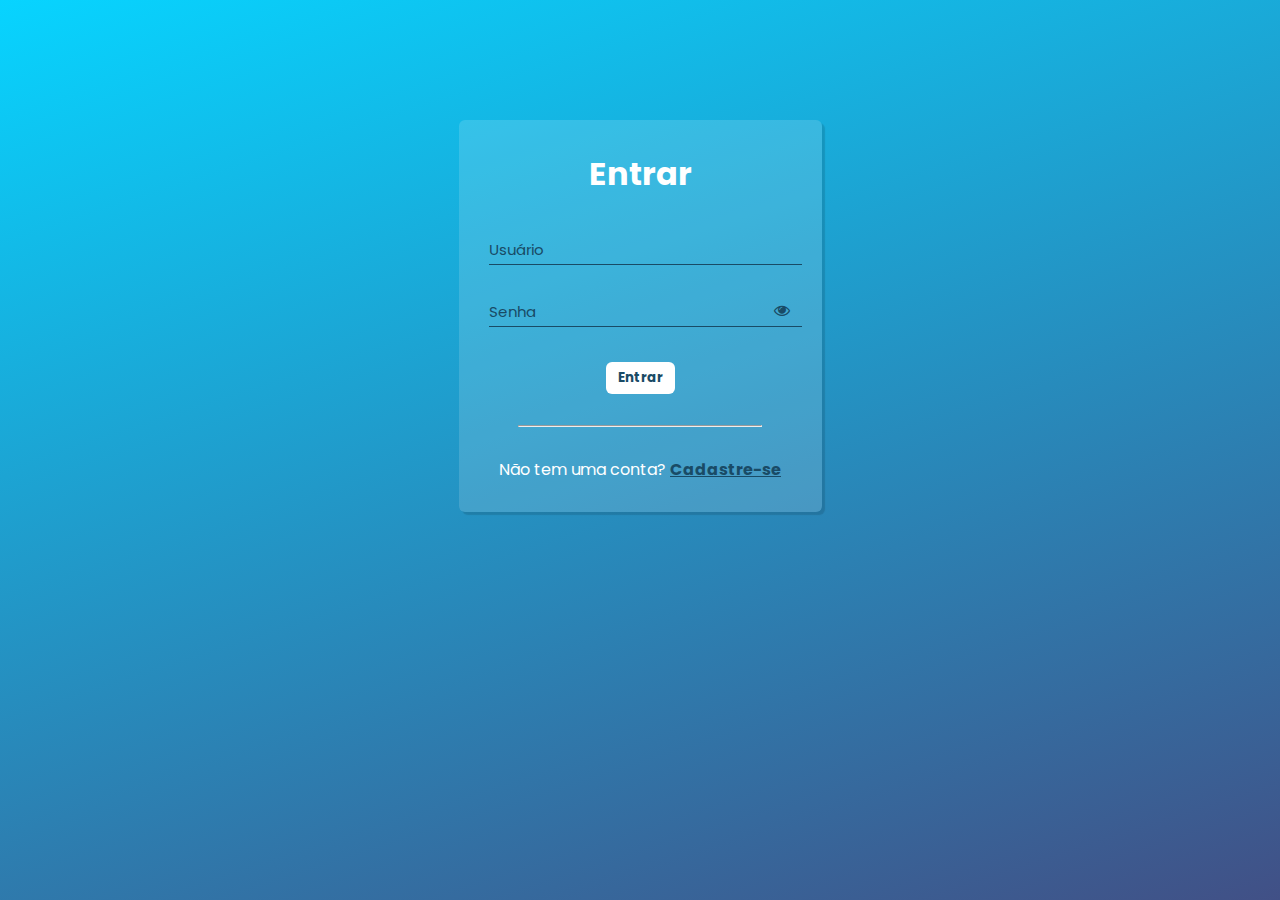
<file: index.html>
<!DOCTYPE html>
<html lang="en">
<head>
    <meta charset="UTF-8">
    <meta http-equiv="X-UA-Compatible" content="IE=edge">
    <meta name="viewport" content="width=device-width, initial-scale=1.0">
    <title>Login com Validação</title>
    <link rel="stylesheet" href="style.css">
    <link rel="stylesheet" href="https://stackpath.bootstrapcdn.com/font-awesome/4.7.0/css/font-awesome.min.css">
</head>
<body>

    <div class="container">
        <div class="card">
            <h1>Entrar</h1>
            <div id="error">Revise seus dados</div>
            <div id="sucesso">Você está logado</div>
            <div class="label-float">
                <input type="text" id="usuario" placeholder="" required>
                <label for="usuario" id="usuariolabel">Usuário</label>
            </div>

            <div class="label-float">
                <input type="password" id="senha" placeholder="" required>
                <label for="senha" id="senhalabel">Senha</label>
                <i class="fa fa-eye" aria-hidden="false"></i>
            </div>

            <div class="justify-center">
                <button onclick='entrar()'>Entrar</button>
            </div>

            <div class="justify-center">
                <hr>
            </div>

            <p>Não tem uma conta? <a href='cadastro.html'>Cadastre-se</a></p>

            <script src="script.js"></script>
            <script src="login.js"></script>

        </div>
    </div>
    
    


</body>
</html>
</file>
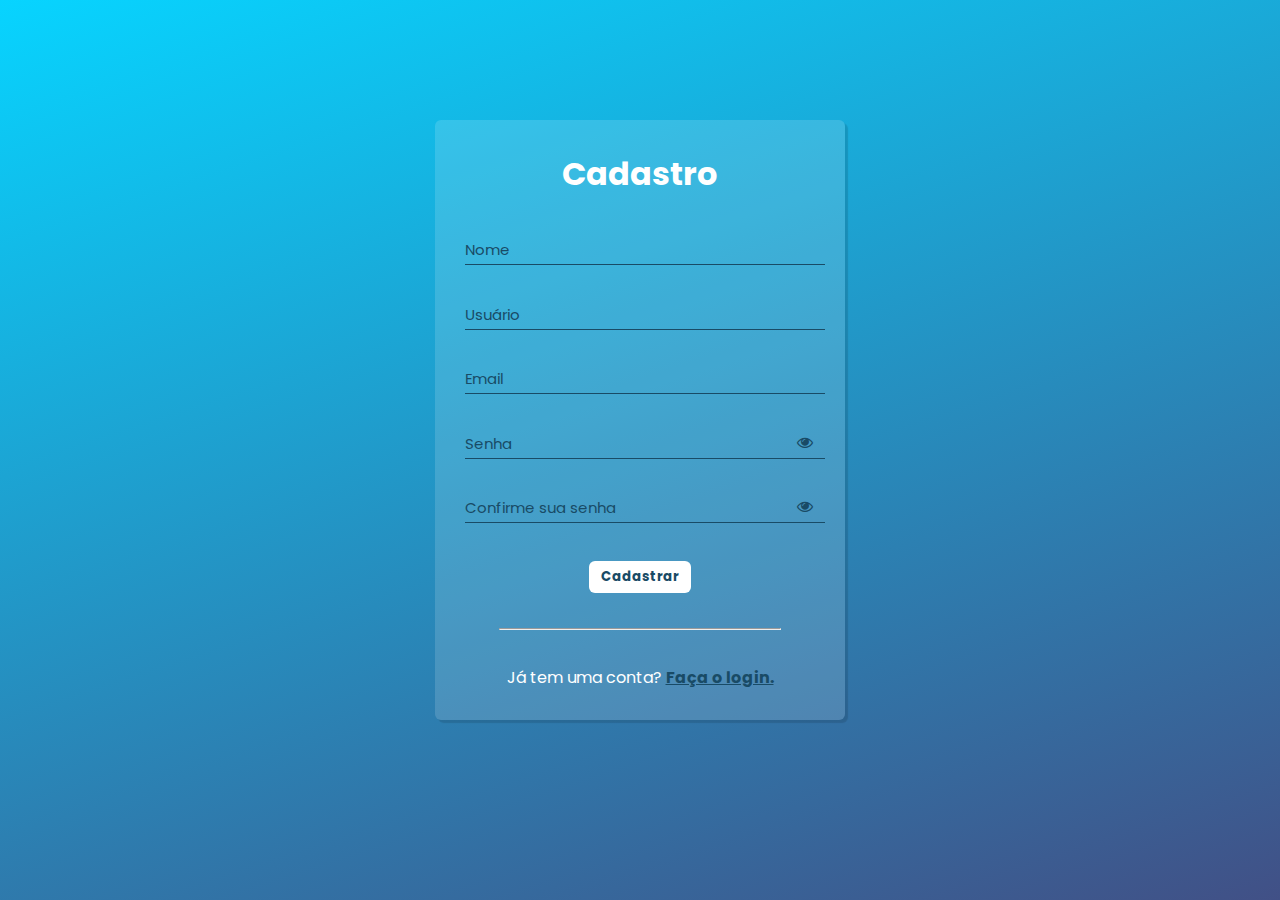
<file: cadastro.html>
<!DOCTYPE html>
<html lang="en">
<head>
    <meta charset="UTF-8">
    <meta http-equiv="X-UA-Compatible" content="IE=edge">
    <meta name="viewport" content="width=device-width, initial-scale=1.0">
    <title>Login com Validação</title>
    <link rel="stylesheet" href="https://stackpath.bootstrapcdn.com/font-awesome/4.7.0/css/font-awesome.min.css">
    <link rel="stylesheet" href="cadastro.css">
    
</head>
<body>

    <div class="container">
        <div class="card">
            <h1>Cadastro</h1>
            <div id="erro">Revise seus dados</div>
            <div id="sucesso">Conta criada com sucesso</div>
            <div class="label-float">
                <input type="text" id="nome" placeholder="" required>
                <label id='labelnome' for="nome">Nome</label>
            </div>

            <div class="label-float">
                <input type="text" id="usuario" placeholder="" required>
                <label id='labelusuario'for="usuario">Usuário</label>
            </div>

            <div class="label-float">
                <input type="text" id="email" placeholder="" required>
                <label id='labelemail' for="email">Email</label>
            </div>

            <div class="label-float">
                <input type="password" id="senha" placeholder="" required>
                <label  id='labelsenha' for="senha">Senha</label>
                <i class="fa fa-eye" aria-hidden="false"></i>

            </div>

            <div class="label-float">
                <input type="password" id="confirmarsenha" placeholder="" required>
                <label id='labelconfirmarsenha' for="confirmarsenha">Confirme sua senha</label>
                <i id='confirmaSenha' class="fa fa-eye" aria-hidden="false"></i>
            </div>

            <div class="justify-center">
                <button onclick="cadastrar()">Cadastrar</button>
            </div>

            <div class="justify-center">
                <hr>
            </div>

            <p>Já tem uma conta? <a href='index.html'>Faça o login.</a></p>

        </div>
    </div>
    
    <script src="script.js"></script>



</body>
</html>
</file>
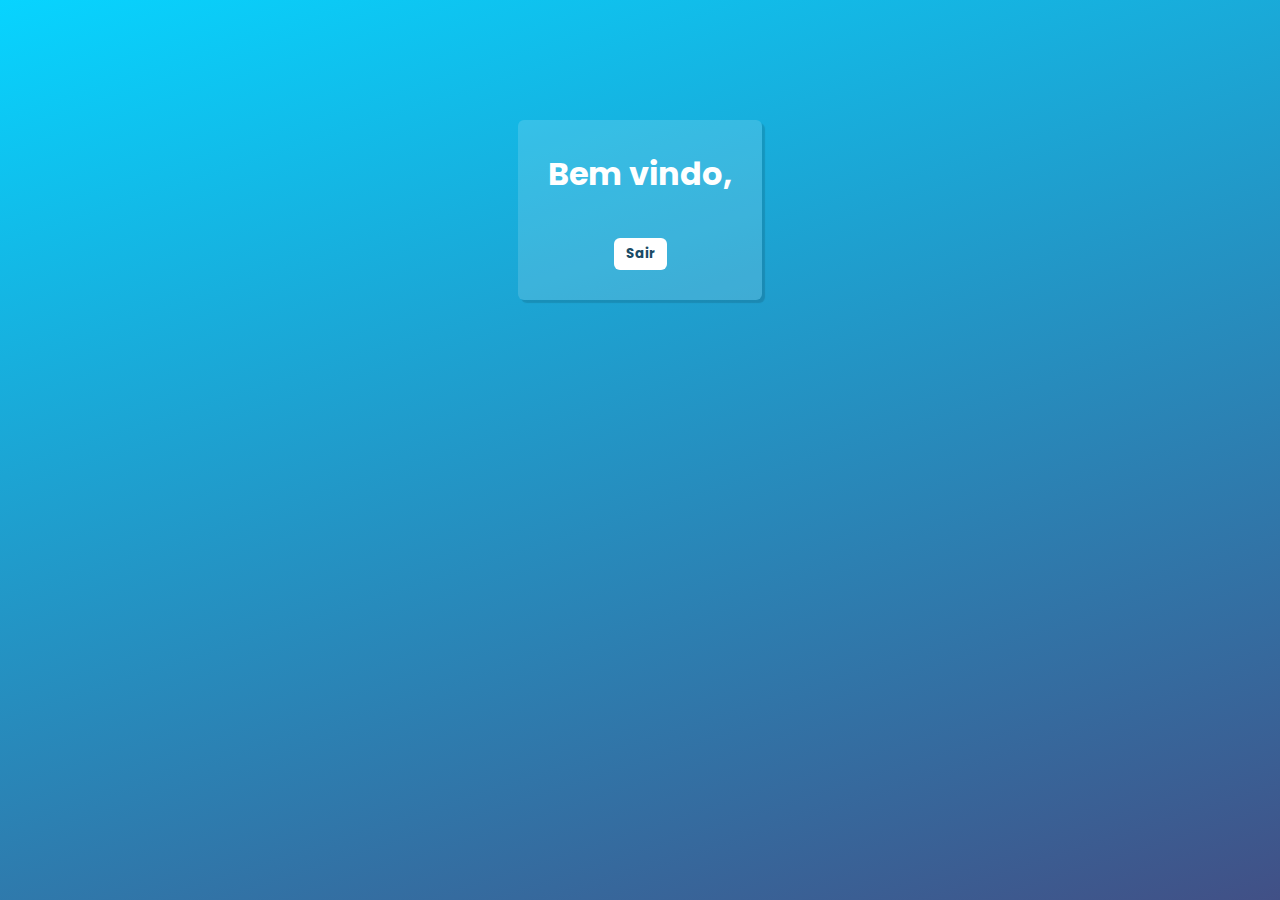
<file: inicio.html>
<!DOCTYPE html>
<html lang="en">
<head>
    <meta charset="UTF-8">
    <meta http-equiv="X-UA-Compatible" content="IE=edge">
    <meta name="viewport" content="width=device-width, initial-scale=1.0">
    <title>Login com Validação</title>
    <link rel="stylesheet" href="style.css">
    <link rel="stylesheet" href="https://stackpath.bootstrapcdn.com/font-awesome/4.7.0/css/font-awesome.min.css">
</head>
<body>

    <div class="container">
        <div class="card">
            <h1>Bem vindo,</h1>
            <h1 id="logado"></h1>
           <div class="saircaixa"><button onclick="sair()">Sair</button></div>
            <script src="script.js"></script>
            <script src="logout.js"></script>
        </div>
    </div>
    
</body>
</html>
</file>
<file: style.css>
@import url('https://fonts.googleapis.com/css2?family=Poppins:ital,wght@0,100;0,200;0,300;0,400;0,500;0,600;0,700;0,800;0,900;1,100;1,200;1,300;1,400;1,500;1,600;1,700;1,800;1,900&display=swap');

* {
    margin: 0;
    padding: 0;
    font-family: 'Poppins', sans-serif;
    color: rgb(255, 255, 255);
}

body {
    background: rgb(65,80,134);
    background: linear-gradient(342deg, rgba(65,80,134,1) 0%, rgba(7,212,255,1) 100%);
    background-size: cover;
    background-attachment: fixed;
}

.container {
    display: flex;
    justify-content: center;
    width: 100%;
    margin-top: 120px;
}

.card {
    background-color: #ffffff25;
    padding: 30px;
    border-radius: 6px;
    box-shadow: 3px 3px 1px 0px #00000020;
}

h1 {
    text-align: center;
    margin-bottom: 20px;
}

.label-float input {
    width: 100%;
    padding: 5px;
    display: inline-block;
    border: 0;
    background-color: transparent;
    border-bottom: 1.5px solid #194b66;
    outline: none;
    min-width: 180px;
    font-size: 15px;
    transition: all .3s ease-out;
    border-radius: 0;
    color: #194b66;
}

.label-float {
    position: relative;
    margin-bottom: 5%;
    padding-top: 13px;
    margin-bottom: 5%;
}

.label-float input:focus {
    border-bottom: 1.5px solid #ffffff;
}

.label-float label {
    color: #194b66;
    pointer-events: none;
    font-size: 15px;
    transition: all .3s ease-out;
    position: absolute;
    top: 0;
    left: 0;
    margin-top: 20px;
}

.label-float input:focus + label,
.label-float input:valid + label
 {
    font-size: 16px;
    margin-top: 0;
    color: white;
}

button {
    background-color: #ffffff;
    border: none;
    border-radius: 6px;
    color: #194b66;
    padding: 6px 12px;
    font-weight: bold;
    margin-top: 20px;
    cursor: pointer;
    outline: none;
    transition: all .1s ease-out;

}

button:hover {
    background-color: #194b66;
    color: white;
}

.justify-center {
    display: flex;
    justify-content: center;
}

hr {
    margin: 10% 0;
    width: 80%;
}
p {
    text-align: center;

}
p a {
    color:#194b66;
    font-weight: bold;
}

p a:hover {
    transition: all .1s ease-out;
    color: white;
}

.fa-eye {
    position: absolute;
    top: 22px;
    right: 2px;
    cursor: pointer;
    color:#194b66
}

.fa-eye:hover {
    color:#ffffff
}

#error {
    color: red;
    text-align: center;
    display: none;
    margin-bottom: 20px;
}

#sucesso {
    color: green;
    text-align: center;
    display: none;

}

.saircaixa {
    display: flex;
    justify-content: center;
}
</file>
<file: cadastro.css>
@import url('https://fonts.googleapis.com/css2?family=Poppins:ital,wght@0,100;0,200;0,300;0,400;0,500;0,600;0,700;0,800;0,900;1,100;1,200;1,300;1,400;1,500;1,600;1,700;1,800;1,900&display=swap');

* {
    margin: 0;
    padding: 0;
    font-family: 'Poppins', sans-serif;
    color: rgb(255, 255, 255);
}

body {
    background: rgb(65,80,134);
    background: linear-gradient(342deg, rgba(65,80,134,1) 0%, rgba(7,212,255,1) 100%);
    background-size: cover;
    background-attachment: fixed;
}

.container {
    display: flex;
    justify-content: center;
    width: 100%;
    margin-top: 120px;
}

.card {
    background-color: #ffffff25;
    padding: 30px;
    border-radius: 6px;
    box-shadow: 3px 3px 1px 0px #00000020;
    width: 350px;
}

h1 {
    text-align: center;
    margin-bottom: 20px;
}

.label-float input {
    width: 100%;
    padding: 5px;
    display: inline-block;
    border: 0;
    background-color: transparent;
    border-bottom: 1.5px solid #194b66;
    outline: none;
    min-width: 180px;
    font-size: 15px;
    transition: all .3s ease-out;
    border-radius: 0;
    color: #194b66;
}

.label-float {
    position: relative;
    margin-bottom: 5%;
    padding-top: 13px;
    margin-bottom: 5%;
}

.label-float input:focus {
    border-bottom: 1.5px solid #ffffff;
}

.label-float label {
    color: #194b66;
    pointer-events: none;
    font-size: 15px;
    transition: all .3s ease-out;
    position: absolute;
    top: 0;
    left: 0;
    margin-top: 20px;
}

.label-float input:focus + label,
.label-float input:valid + label
 {
    font-size: 12px;
    margin-top: 0;
    color: white;
}

button {
    background-color: #ffffff;
    border: none;
    border-radius: 6px;
    color: #194b66;
    padding: 6px 12px;
    font-weight: bold;
    margin-top: 20px;
    cursor: pointer;
    outline: none;
    transition: all .1s ease-out;

}

button:hover {
    background-color: #194b66;
    color: white;
}

.justify-center {
    display: flex;
    justify-content: center;
}

hr {
    margin: 10% 0;
    width: 80%;
}
p {
    text-align: center;

}
p a {
    color:#194b66;
    font-weight: bold;

}

p a:hover {
    transition: all .1s ease-out;
    color: white;
}

.fa-eye {
    position: absolute;
    top: 22px;
    right: 2px;
    cursor: pointer;
    color:#194b66
}

.fa-eye:hover {
    color:#ffffff
}

#erro {
    color: red;
    text-align: center;
    display: none;
}

#sucesso {
    color: green;
    text-align: center;
    display: none;

}

.saircaixa {
    display: flex;
    justify-content: center;
}
</file>
